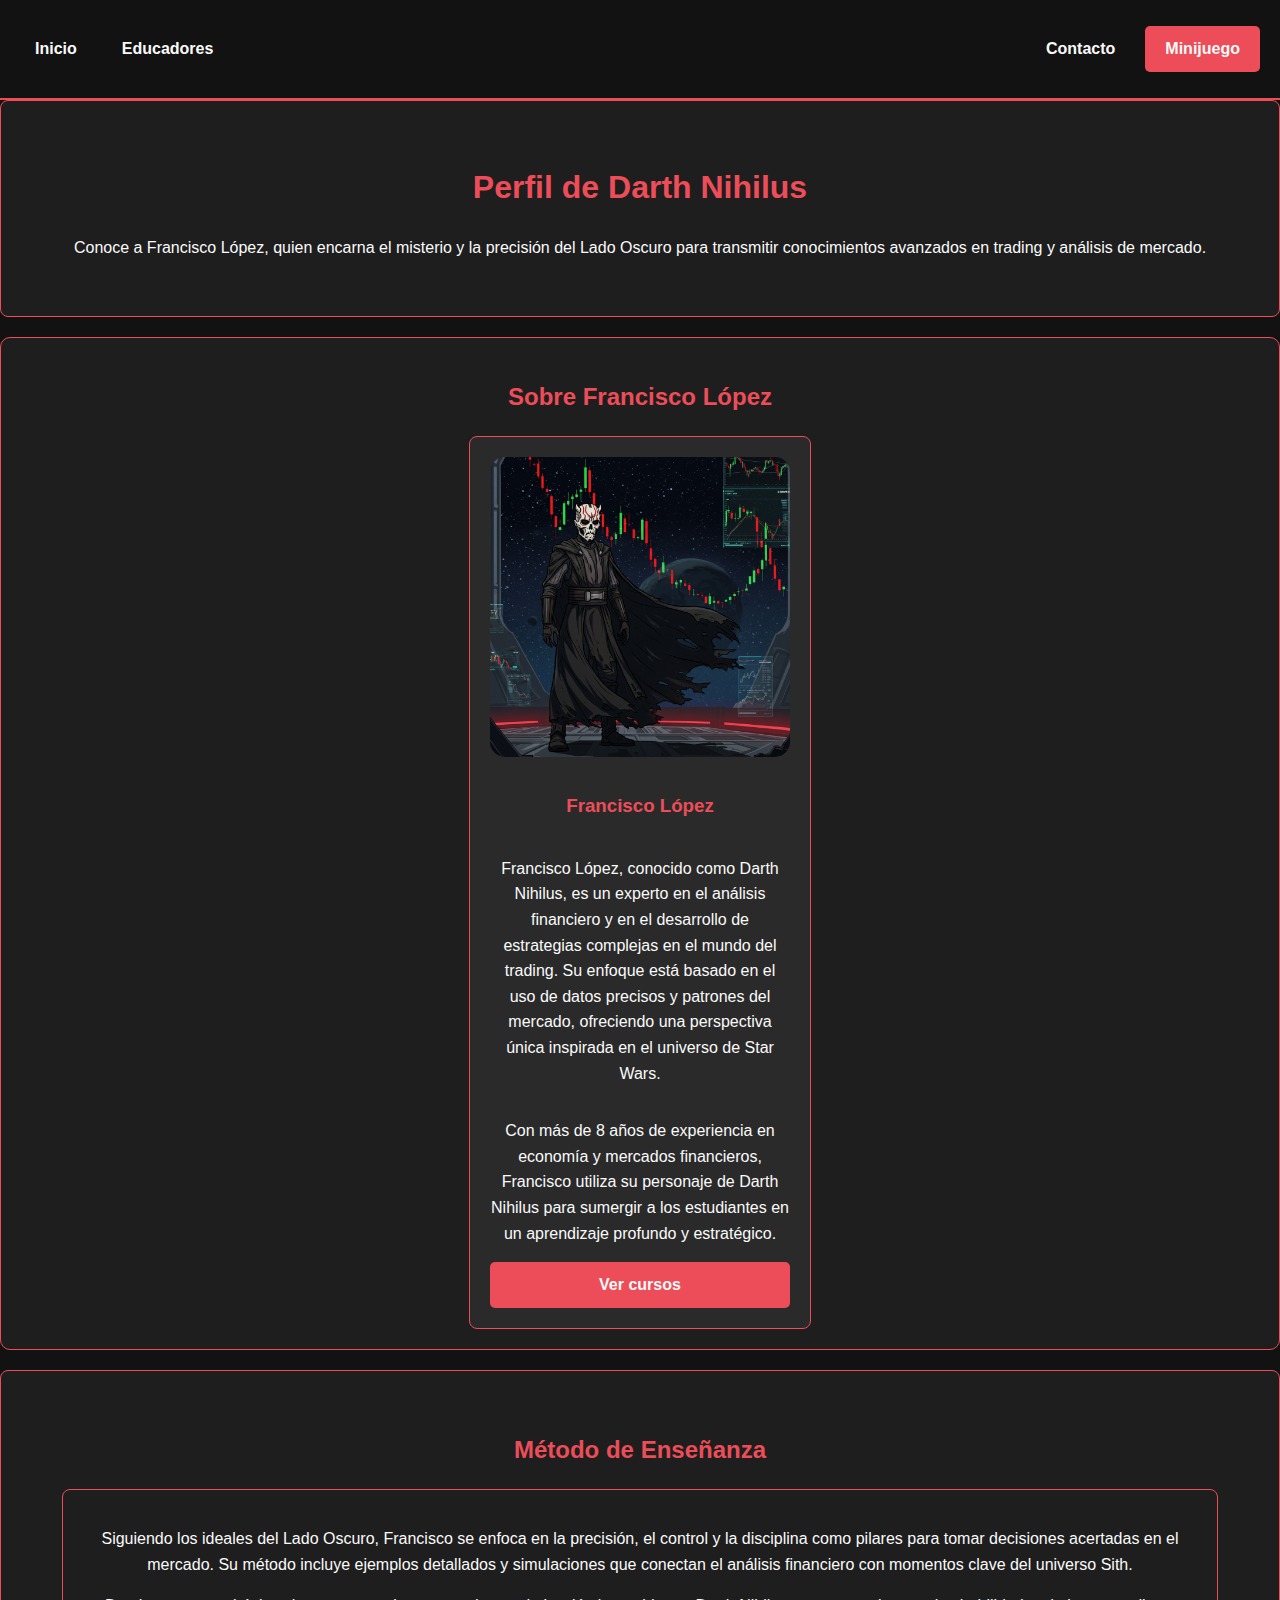
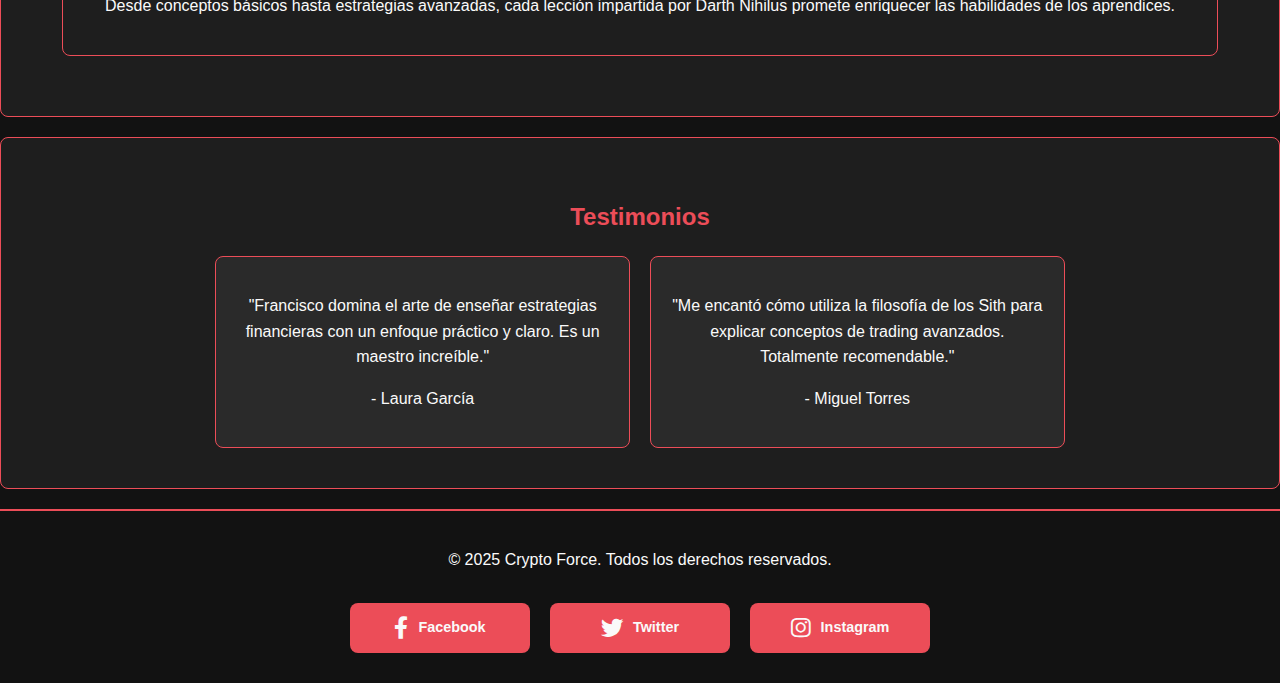
<file: perfil-darth-nihilus.html>
<!DOCTYPE html>
<html lang="es">
<head>
    <meta charset="UTF-8">
    <meta name="viewport" content="width=device-width, initial-scale=1.0">
    <title>Perfil - Darth Nihilus</title>
    <link rel="stylesheet" href="styles.css">
    <link href="https://cdnjs.cloudflare.com/ajax/libs/font-awesome/6.0.0-beta3/css/all.min.css" rel="stylesheet">
</head>
<body>
    <header>
        <nav>
            <ul class="nav-left">
                <li><a href="index.html">Inicio</a></li>
                <li><a href="educadores.html">Educadores</a></li>
            </ul>
            <ul class="nav-right">
                <li><a href="contacto.html">Contacto</a></li>
                <li><a class="bot-button" href="minijuego.html">Minijuego</a></li>
            </ul>
        </nav>
    </header>

    <main>
        <section class="hero">
            <h1>Perfil de Darth Nihilus</h1>
            <p>Conoce a Francisco López, quien encarna el misterio y la precisión del Lado Oscuro para transmitir conocimientos avanzados en trading y análisis de mercado.</p>
        </section>

        <section id="educators">
            <h2>Sobre Francisco López</h2>
            <div class="educators-grid">
                <div class="educator-card">
                    <img src="darth-nihilus-profile.jpg" alt="Francisco López - Darth Nihilus" class="educator-image">
                    <h3>Francisco López</h3>
                    <p>Francisco López, conocido como Darth Nihilus, es un experto en el análisis financiero y en el desarrollo de estrategias complejas en el mundo del trading. Su enfoque está basado en el uso de datos precisos y patrones del mercado, ofreciendo una perspectiva única inspirada en el universo de Star Wars.</p>
                    <p>Con más de 8 años de experiencia en economía y mercados financieros, Francisco utiliza su personaje de Darth Nihilus para sumergir a los estudiantes en un aprendizaje profundo y estratégico.</p>
                    <a href="cursos.html" class="cta-button">Ver cursos</a>
                </div>
            </div>
        </section>

        <section>
            <h2>Método de Enseñanza</h2>
            <div class="card">
                <p>Siguiendo los ideales del Lado Oscuro, Francisco se enfoca en la precisión, el control y la disciplina como pilares para tomar decisiones acertadas en el mercado. Su método incluye ejemplos detallados y simulaciones que conectan el análisis financiero con momentos clave del universo Sith.</p>
                <p>Desde conceptos básicos hasta estrategias avanzadas, cada lección impartida por Darth Nihilus promete enriquecer las habilidades de los aprendices.</p>
            </div>
        </section>

        <section>
            <h2>Testimonios</h2>
            <div class="service-grid">
                <div class="service-card">
                    <p>"Francisco domina el arte de enseñar estrategias financieras con un enfoque práctico y claro. Es un maestro increíble."</p>
                    <p>- Laura García</p>
                </div>
                <div class="service-card">
                    <p>"Me encantó cómo utiliza la filosofía de los Sith para explicar conceptos de trading avanzados. Totalmente recomendable."</p>
                    <p>- Miguel Torres</p>
                </div>
            </div>
        </section>
    </main>

    <footer>
        <p>&copy; 2025 Crypto Force. Todos los derechos reservados.</p>
        <div class="contact-buttons">
            <a href="https://facebook.com" target="_blank"><i class="fab fa-facebook-f"></i> Facebook</a>
            <a href="https://twitter.com" target="_blank"><i class="fab fa-twitter"></i> Twitter</a>
            <a href="https://instagram.com" target="_blank"><i class="fab fa-instagram"></i> Instagram</a>
        </div>        
    </footer>
</body>
</html>
</file>
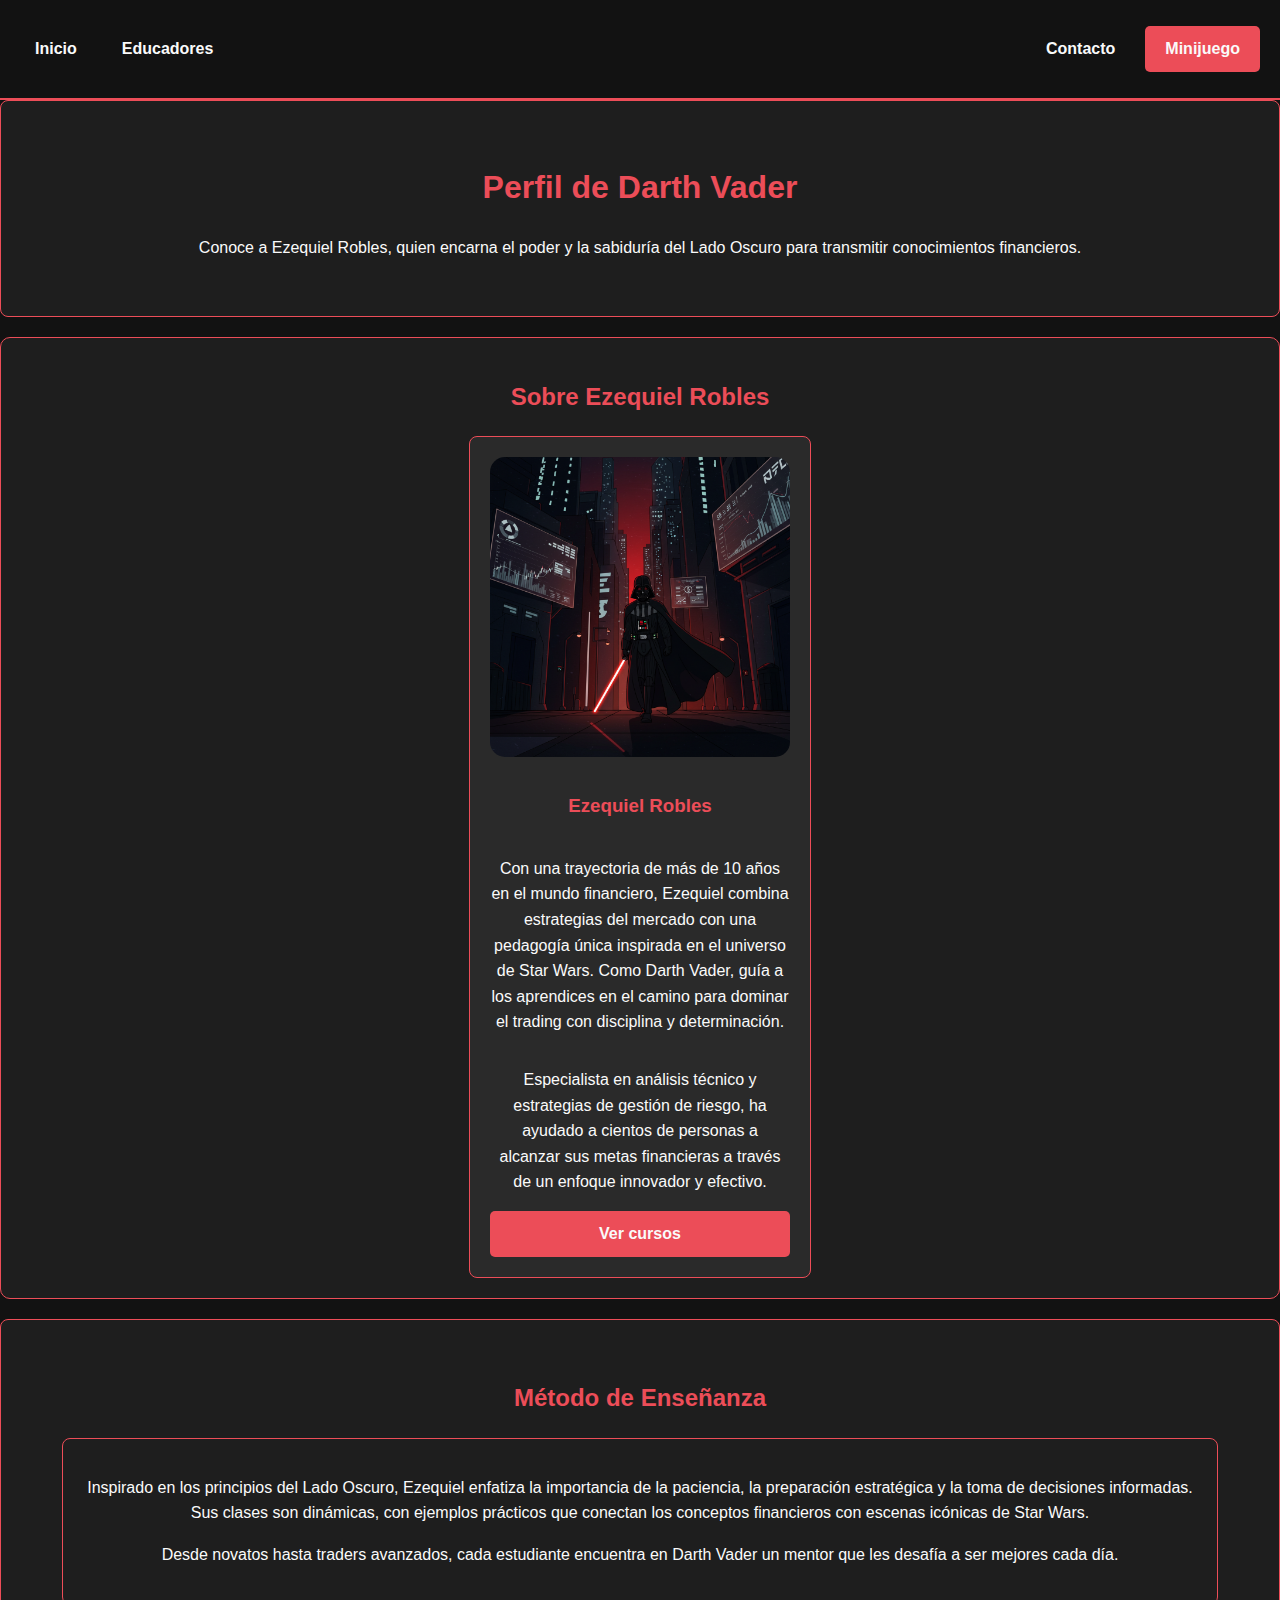
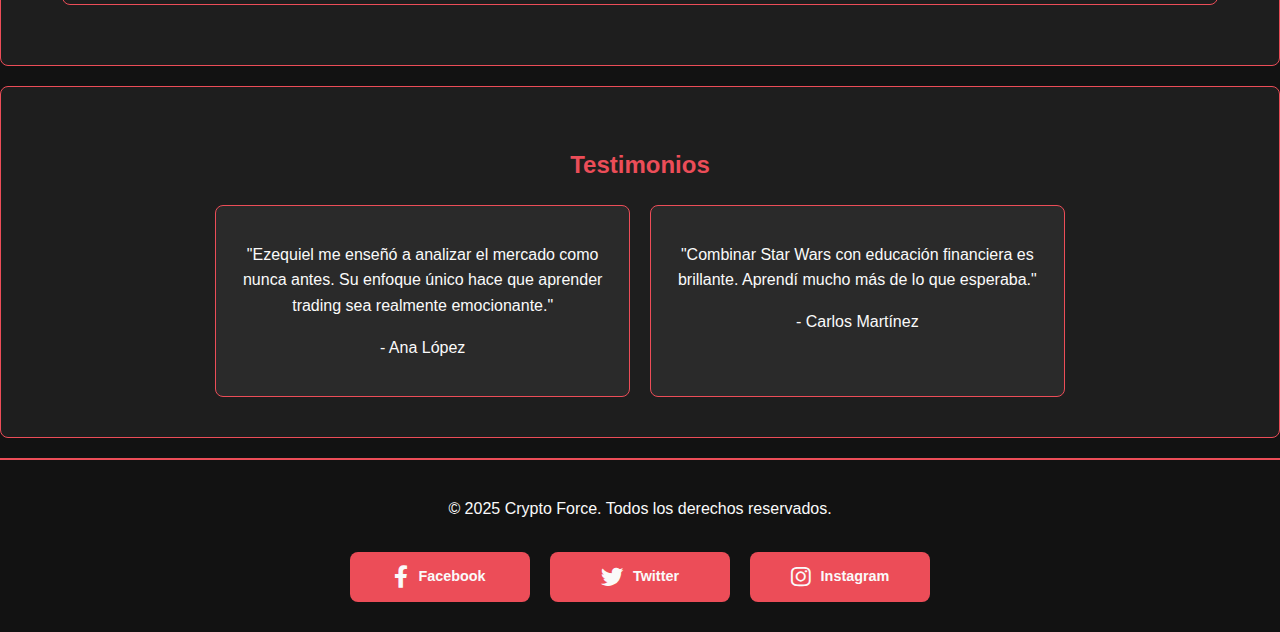
<file: perfil-darth-vader.html>
<!DOCTYPE html>
<html lang="es">
<head>
    <meta charset="UTF-8">
    <meta name="viewport" content="width=device-width, initial-scale=1.0">
    <title>Perfil - Darth Vader</title>
    <link rel="stylesheet" href="styles.css">
    <link href="https://cdnjs.cloudflare.com/ajax/libs/font-awesome/6.0.0-beta3/css/all.min.css" rel="stylesheet">
</head>
<body>
    <header>
        <nav>
            <ul class="nav-left">
                <li><a href="index.html">Inicio</a></li>
                <li><a href="educadores.html">Educadores</a></li>
            </ul>
            <ul class="nav-right">
                <li><a href="contacto.html">Contacto</a></li>
                <li><a class="bot-button" href="minijuego.html">Minijuego</a></li>
            </ul>
        </nav>
    </header>

    <main>
        <section class="hero">
            <h1>Perfil de Darth Vader</h1>
            <p>Conoce a Ezequiel Robles, quien encarna el poder y la sabiduría del Lado Oscuro para transmitir conocimientos financieros.</p>
        </section>

        <section id="educators">
            <h2>Sobre Ezequiel Robles</h2>
            <div class="educators-grid">
                <div class="educator-card">
                    <img src="darth-vader-profile.jpg" alt="Ezequiel Robles - Darth Vader" class="educator-image">
                    <h3>Ezequiel Robles</h3>
                    <p>Con una trayectoria de más de 10 años en el mundo financiero, Ezequiel combina estrategias del mercado con una pedagogía única inspirada en el universo de Star Wars. Como Darth Vader, guía a los aprendices en el camino para dominar el trading con disciplina y determinación.</p>
                    <p>Especialista en análisis técnico y estrategias de gestión de riesgo, ha ayudado a cientos de personas a alcanzar sus metas financieras a través de un enfoque innovador y efectivo.</p>
                    <a href="cursos.html" class="cta-button">Ver cursos</a>
                </div>
            </div>
        </section>

        <section>
            <h2>Método de Enseñanza</h2>
            <div class="card">
                <p>Inspirado en los principios del Lado Oscuro, Ezequiel enfatiza la importancia de la paciencia, la preparación estratégica y la toma de decisiones informadas. Sus clases son dinámicas, con ejemplos prácticos que conectan los conceptos financieros con escenas icónicas de Star Wars.</p>
                <p>Desde novatos hasta traders avanzados, cada estudiante encuentra en Darth Vader un mentor que les desafía a ser mejores cada día.</p>
            </div>
        </section>

        <section>
            <h2>Testimonios</h2>
            <div class="service-grid">
                <div class="service-card">
                    <p>"Ezequiel me enseñó a analizar el mercado como nunca antes. Su enfoque único hace que aprender trading sea realmente emocionante."</p>
                    <p>- Ana López</p>
                </div>
                <div class="service-card">
                    <p>"Combinar Star Wars con educación financiera es brillante. Aprendí mucho más de lo que esperaba."</p>
                    <p>- Carlos Martínez</p>
                </div>
            </div>
        </section>
    </main>

    <footer>
        <p>&copy; 2025 Crypto Force. Todos los derechos reservados.</p>
        <div class="contact-buttons">
            <a href="https://facebook.com" target="_blank"><i class="fab fa-facebook-f"></i> Facebook</a>
            <a href="https://twitter.com" target="_blank"><i class="fab fa-twitter"></i> Twitter</a>
            <a href="https://instagram.com" target="_blank"><i class="fab fa-instagram"></i> Instagram</a>
        </div>        
    </footer>
</body>
</html>
</file>
<file: styles.css>
/* Estilos generales */
body {
    margin: 0;
    font-family: 'Roboto', sans-serif;
    background-color: #121212;
    color: #fafafa;
    line-height: 1.6;
    text-align: center;
}

h1, h2, h3 {
    color: #ec4d58;
}

.container {
    max-width: 1200px;
    margin: 0 auto;
    padding: 20px;
}

/* Estilo del encabezado */
header {
    background-color: #121212;
    padding: 10px 20px;
    border-bottom: 2px solid #ec4d58;
    display: flex;
    justify-content: space-between;
    align-items: center;
}

nav {
    display: flex;
    width: 100%;
    justify-content: space-between;
    align-items: center;
}

nav ul {
    list-style: none;
    padding: 0;
    display: flex;
    gap: 15px;
}

nav ul.nav-left {
    justify-content: flex-start;
}

nav ul.nav-right {
    margin-left: auto;
}

nav ul li {
    display: inline;
}

nav ul li a {
    text-decoration: none;
    color: #fafafa;
    font-weight: bold;
    padding: 10px 15px;
    display: inline-block;
}

nav ul li a:hover {
    color: #ec4d58;
}

.bot-button, .cta-button {
    background-color: #ec4d58;
    color: #fafafa;
    padding: 10px 20px;
    text-decoration: none;
    font-weight: bold;
    border-radius: 5px;
    display: inline-block;
}

.bot-button:hover, .cta-button:hover {
    background-color: #fafafa;
    color: #121212;
}

/* Botones adicionales */
.cta-button.minimal {
    font-size: 0.9rem;
    padding: 6px 12px;
    margin: 0 5px;
}

.cta-button.whatsapp.middle {
    background-color: #25D366;
    padding: 8px 16px;
    border-radius: 50px;
    font-size: 1rem;
}

.cta-button.whatsapp.middle:hover {
    background-color: #fafafa;
    color: #25D366;
}

/* Sección Hero */
.hero-video {
    width: 100%;
    max-height: 500px;
    display: block;
}

.hero-text {
    text-align: center;
    padding: 20px;
}

/* Secciones generales */
section {
    padding: 40px 20px;
    margin-bottom: 20px;
    background-color: #1e1e1e;
    border: 1px solid #ec4d58;
    border-radius: 8px;
}

.card {
    background-color: #1e1e1e;
    border: 1px solid #ec4d58;
    border-radius: 8px;
    padding: 20px;
    margin: 0 auto 20px;
    max-width: 90%;
    text-align: center;
}

/* Grids */
.service-grid, .educators-grid, .community-grid, .philosophy-grid {
    display: flex;
    flex-wrap: wrap;
    gap: 20px;
    justify-content: center;
}

.service-card, .educator-card, .community-card, .philosophy-card {
    background-color: #2a2a2a;
    border: 1px solid #ec4d58;
    border-radius: 8px;
    padding: 20px;
    flex: 1 1 calc(33.333% - 40px);
    max-width: calc(33.333% - 40px);
    text-align: center;
}

.service-card img, .educator-card img, .community-card img, .philosophy-card img {
    max-width: 100%;
    border-radius: 15px;
    margin-bottom: 15px;
}

.section-image {
    margin: 0 auto 20px;
    max-width: 300px;
    border-radius: 15px;
}

/* Footer */
footer {
    background-color: #121212;
    color: #fafafa;
    text-align: center;
    padding: 20px;
    border-top: 2px solid #ec4d58;
}

.contact-buttons {
    display: flex; /* Diseño flexible */
    justify-content: center; /* Centrar horizontalmente */
    align-items: center; /* Centrar verticalmente */
    gap: 20px; /* Espaciado uniforme entre botones */
    flex-wrap: wrap; /* Permitir que los botones se ajusten en varias líneas en pantallas pequeñas */
    margin-top: 20px; /* Separación del resto de la sección */
    padding: 10px; /* Espaciado interno opcional */
    box-sizing: border-box; /* Modelo de caja consistente */
}

.contact-buttons a {
    background-color: #ec4d58; /* Fondo del botón */
    color: #fafafa; /* Color del texto */
    text-decoration: none; /* Sin subrayado */
    font-weight: bold; /* Texto en negrita */
    border-radius: 8px; /* Bordes redondeados */
    display: inline-flex; /* Flex para alinear íconos y texto */
    align-items: center; /* Centrar ícono y texto verticalmente */
    justify-content: center; /* Centrar contenido horizontalmente */
    width: 180px; /* Ancho fijo */
    height: 50px; /* Alto fijo */
    font-size: 0.9rem; /* Tamaño del texto */
    white-space: nowrap; /* Evitar que el texto se divida en varias líneas */
    padding: 0 15px; /* Espaciado interno */
    gap: 10px; /* Espaciado entre ícono y texto */
    box-sizing: border-box; /* Modelo de caja consistente */
    transition: background-color 0.3s ease, color 0.3s ease;
}

.contact-buttons a i {
    font-size: 1.4rem; /* Tamaño del ícono */
    margin-right: 0; /* Eliminar cualquier margen lateral adicional */
    display: inline-flex; /* Asegura alineación */
    align-items: center; /* Centrar verticalmente */
    justify-content: center;
}

/* Efecto hover */
.contact-buttons a:hover {
    background-color: #fafafa;
    color: #121212;
}

.contact-buttons a:hover i {
    color: #121212; /* Cambio de color del ícono en hover */
}

/* Responsivo */
@media screen and (max-width: 768px) {
    .contact-buttons {
        flex-direction: column; /* Apilar botones en pantallas pequeñas */
        gap: 15px; /* Reducir el espaciado entre botones */
    }

    .contact-buttons a {
        width: 100%; /* Ancho completo del contenedor */
        max-width: 250px; /* Ancho máximo para evitar botones demasiado grandes */
    }
}


.contact-buttons a:hover {
    background-color: #fafafa; /* Cambio de color al pasar el mouse */
    color: #121212;
}

/* Responsivo */
@media screen and (max-width: 768px) {
    .contact-buttons {
        flex-direction: column; /* Apilar botones en pantallas pequeñas */
        gap: 10px;
    }

    .contact-buttons a {
        width: 100%; /* Ancho completo del contenedor */
        max-width: 250px; /* Limitar ancho máximo */
    }
}

/* Educators */
#educators {
    padding: 20px;
    background-color: #1e1e1e;
    border-radius: 10px;
    text-align: center;
}

#educators h2 {
    color: #ec4d58;
}

.educators-grid {
    display: flex;
    flex-wrap: wrap;
    justify-content: center;
    gap: 20px;
}

.educator-card {
    background-color: #2a2a2a;
    border: 1px solid #ec4d58;
    border-radius: 8px;
    padding: 20px;
    max-width: 300px;
    flex: 1 1 300px;
    display: flex;
    flex-direction: column;
    justify-content: space-between;
}

/* Responsivo */
@media screen and (max-width: 768px) {
    .service-card, .educator-card, .community-card, .philosophy-card {
        flex: 1 1 100%;
    }

    nav ul {
        flex-direction: column;
        align-items: flex-start;
    }

    .contact-buttons {
        flex-direction: column;
    }
}
.footer-logo{
    height: 200px;
}
</file>
